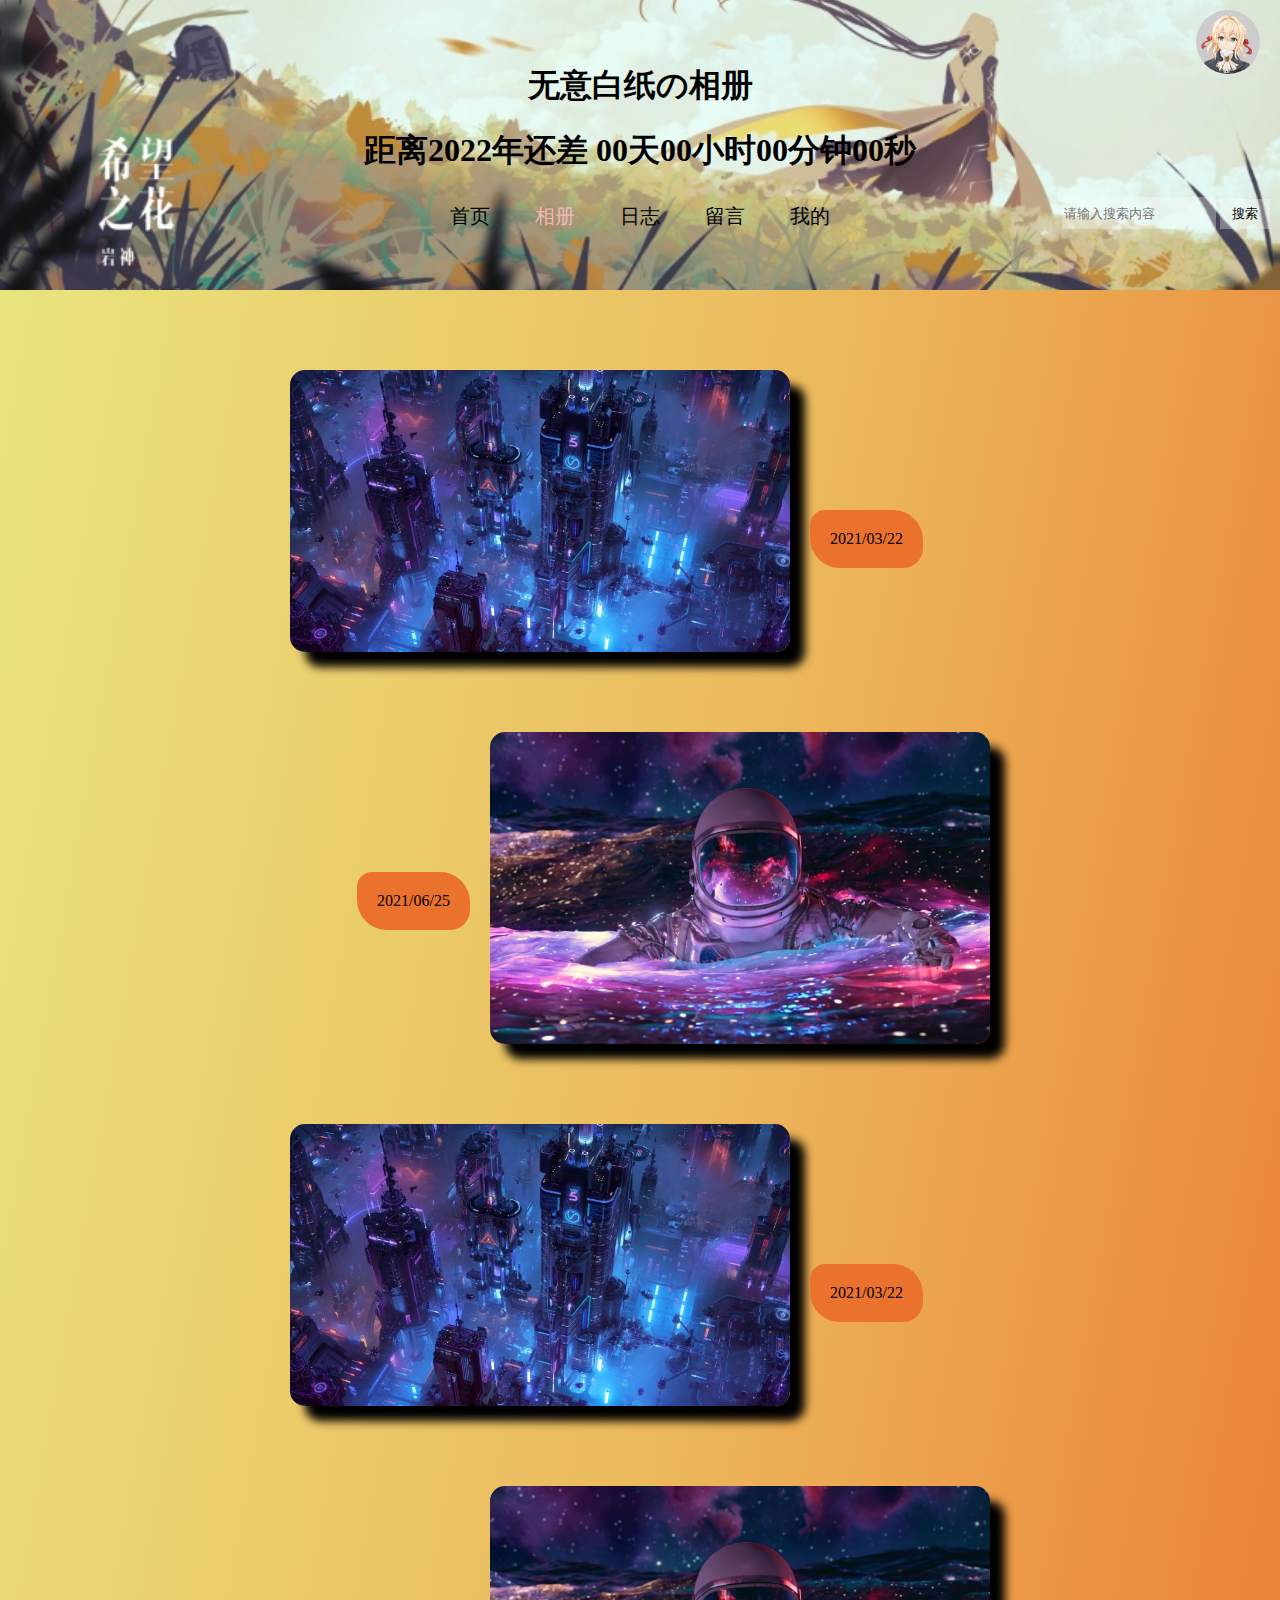
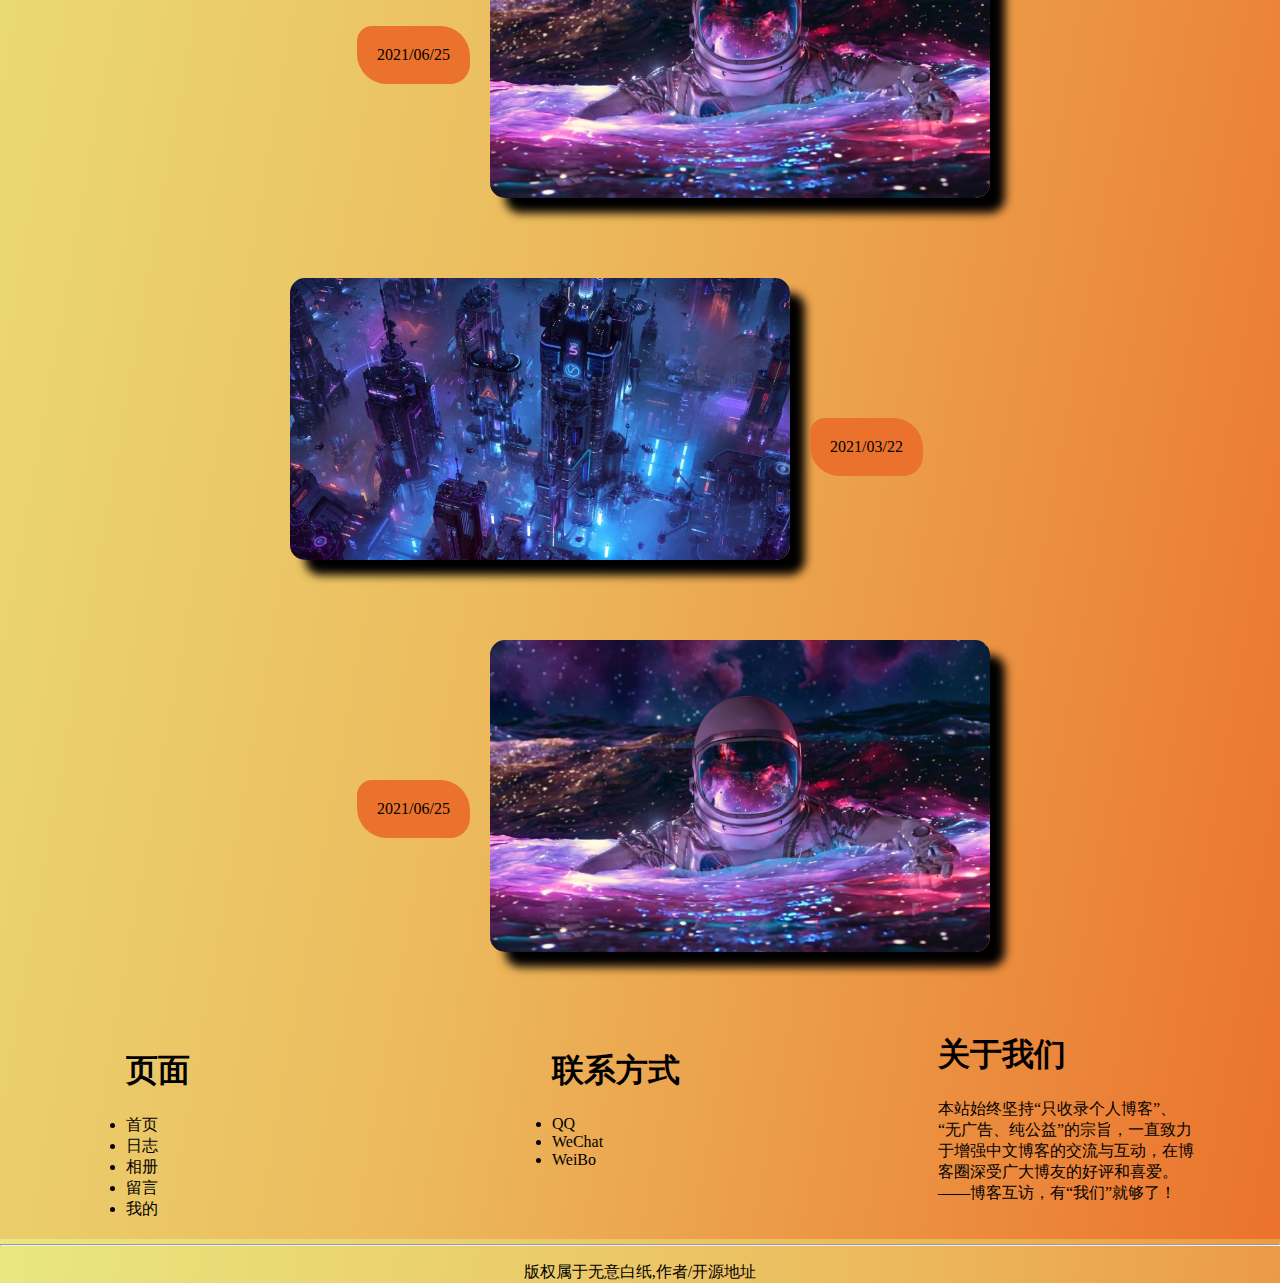
<file: HTML/img.html>
<!DOCTYPE html>
<html>
    <head>
        <meta charset="utf-8">
        <style type="text/css">
            @import url(../CSS/img.css);
        </style>
        <script src="../JavaScript/Time.js"></script>
        <title>我的相册</title>
    </head>
    <body>
        	<!--头文件-->
	<header>
		<a href="../HTML/users.html"><img class="Logo" src="../IMG/baizhi.ico" alt="Logo"></a>
		<h1 class="head_01">无意白纸の相册</h1>
		<div class="clear"></div>
		<!--超链接-->
		<h1 class="time">距离2022年还差 00天00小时00分钟00秒</h1>
		<div class="top">
			<a href="../HTML/index.html">首页</a>
			<a href="../HTML/img.html"><span class="in">相册</a>
			<a href="#">日志</a>
			<a href="./message.html">留言</a>
			<a href="../HTML/users.html">我的</a>
		</div>
		<div class="ss_box">
		<div class="ss">
			<form>
				<input class="sst" type="text" name="sec" placeholder="请输入搜索内容">
				<input class="sst_t" type="submit" value="搜索">
			</form>
		</div>
	</div>
	</header>
    <main>
        <div class="img_box">
            <div class="img_box1">
                <img src="../IMG/007ujkH0gy1gmqwt6wnuzj32yo1o0u10.jpg" alt="img">
                <p>2021/03/22</p>
            </div>
            <div class="img_box2">
                <img src="../IMG/60585221f2b0e6648a5d67536fa3059fd26266af.jpg" alt="img">
                <p>2021/06/25</p>
            </div>
            <div class="img_box1">
                <img src="../IMG/007ujkH0gy1gmqwt6wnuzj32yo1o0u10.jpg" alt="img">
                <p>2021/03/22</p>
            </div>
            <div class="img_box2">
                <img src="../IMG/60585221f2b0e6648a5d67536fa3059fd26266af.jpg" alt="img">
                <p>2021/06/25</p>
            </div>
            <div class="img_box1">
                <img src="../IMG/007ujkH0gy1gmqwt6wnuzj32yo1o0u10.jpg" alt="img">
                <p>2021/03/22</p>
            </div>
            <div class="img_box2">
                <img src="../IMG/60585221f2b0e6648a5d67536fa3059fd26266af.jpg" alt="img">
                <p>2021/06/25</p>
            </div>
        </div>
    </main>
    <footer>
		<div class="tt"></div>
		<div class="footer_box">
			<ul><h1>页面</h1>
				<li><a href="#">首页</a></li>
				<li><a href="#">日志</a></li>
				<li><a href="#">相册</a></li>
				<li><a href="#">留言</a></li>
				<li><a href="#">我的</a></li>
			</ul>
			<ul><h1>联系方式</h1>
				<li><a href="#">QQ</a></li>
				<li><a href="#">WeChat</a></li>
				<li><a href="#">WeiBo</a></li>
			</ul>
			<div class="footer_p">
			<h1>关于我们</h1>
			<p>
				本站始终坚持“只收录个人博客”、“无广告、纯公益”的宗旨，一直致力于增强中文博客的交流与互动，在博客圈深受广大博友的好评和喜爱。——博客互访，有“我们”就够了！
			</p>
		</div>
		</div>
		<hr>
		<div class="foot">
			<p>版权属于无意白纸,<a href="https://github.com/WuYiBaiZhi/">作者/开源地址</a></p>
		</div>
	</footer>
    </body>
</html>
</file>
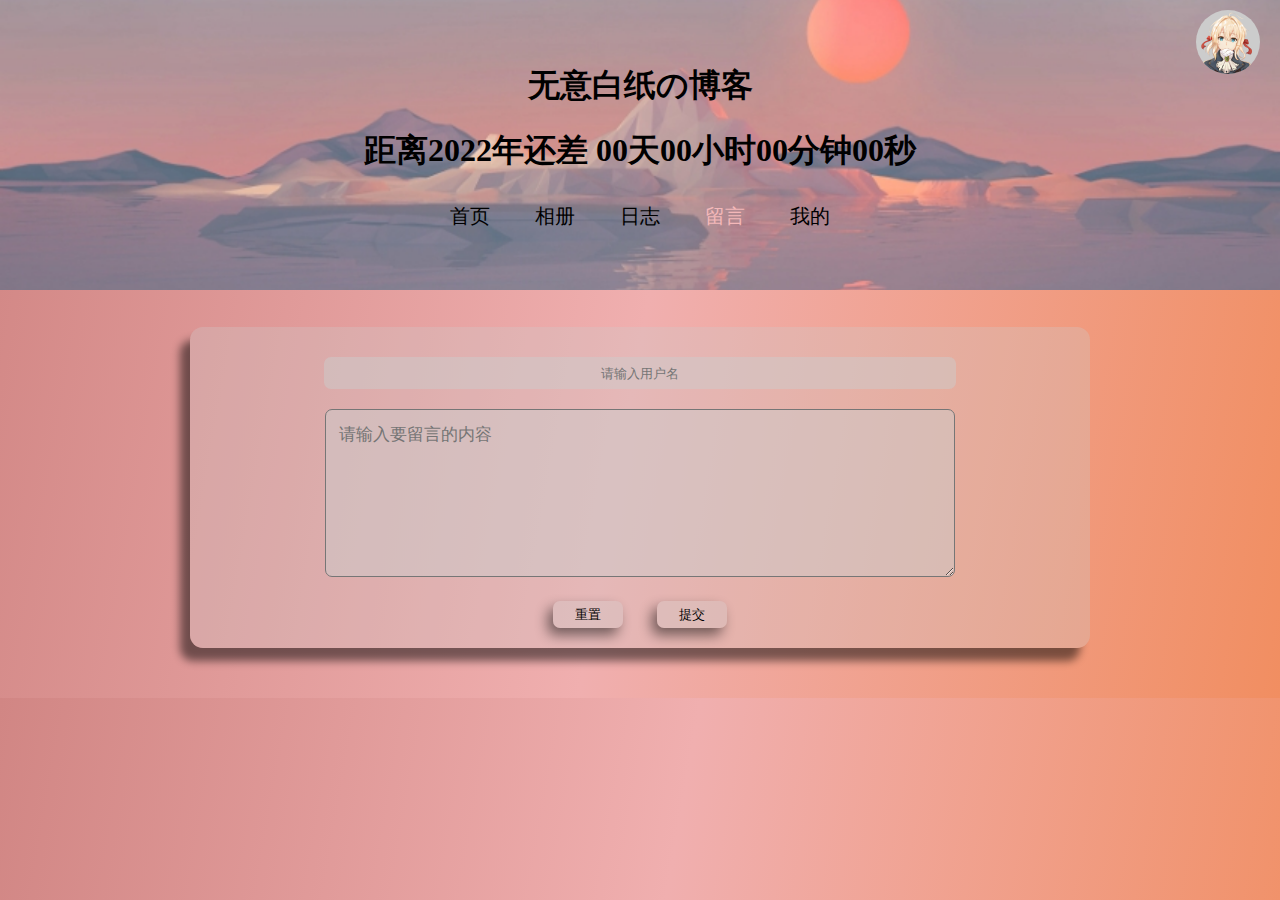
<file: HTML/message.html>
<!DOCTYPE html>
<html lang="en">
<head>
    <meta charset="UTF-8">
    <meta name="viewport" content="width=device-width, initial-scale=1.0">
    <title>Document</title>
    <style>
        @import url(../CSS/message.css);
    </style>
    <script src="../JavaScript/Time.js"></script>
    <script src="../JavaScript/message.js"></script>
</head>
<body>
    	<!--头文件-->
	<header>
		<a href="../HTML/users.html"><img class="Logo" src="../IMG/baizhi.ico" alt="Logo"></a>
		<h1 class="head_01">无意白纸の博客</h1>
		<div class="clear"></div>
		<!--超链接-->
		<h1 class="time">距离2022年还差 00天00小时00分钟00秒</h1>
		<div class="top">
			<a href="../HTML/index.html">首页</a>
			<a href="../HTML/img.html">相册</a>
			<a href="#">日志</a>
			<a href="./message.html"><span class="in">留言</span></a>
			<a href="../HTML/users.html">我的</a>
		</div>
	</header>
    <!-- 留言区域 -->
    <div id="content">
        <div class="userInputMessageBox">
            <form action="">
                <input type="text" id="inputUserName" name="inputUserName" placeholder="请输入用户名">
                <br>
                <textarea name="inputMessage" id="inputMessage" cols="30" rows="7" placeholder="请输入要留言的内容"></textarea>
                <br>
                <input type="reset" value="重置">
                <input id="upDataMessage" type="button" value="提交">
                <!-- <button id="upDataMessage">提交</button> -->
                <!-- <input type="submit" value="提交"> -->
            </form>
        </div>
        <div class="messagesBox">
        </div>
    </div>
    <!-- 页脚 -->
    <footer></footer>
</body>
</html>
</file>
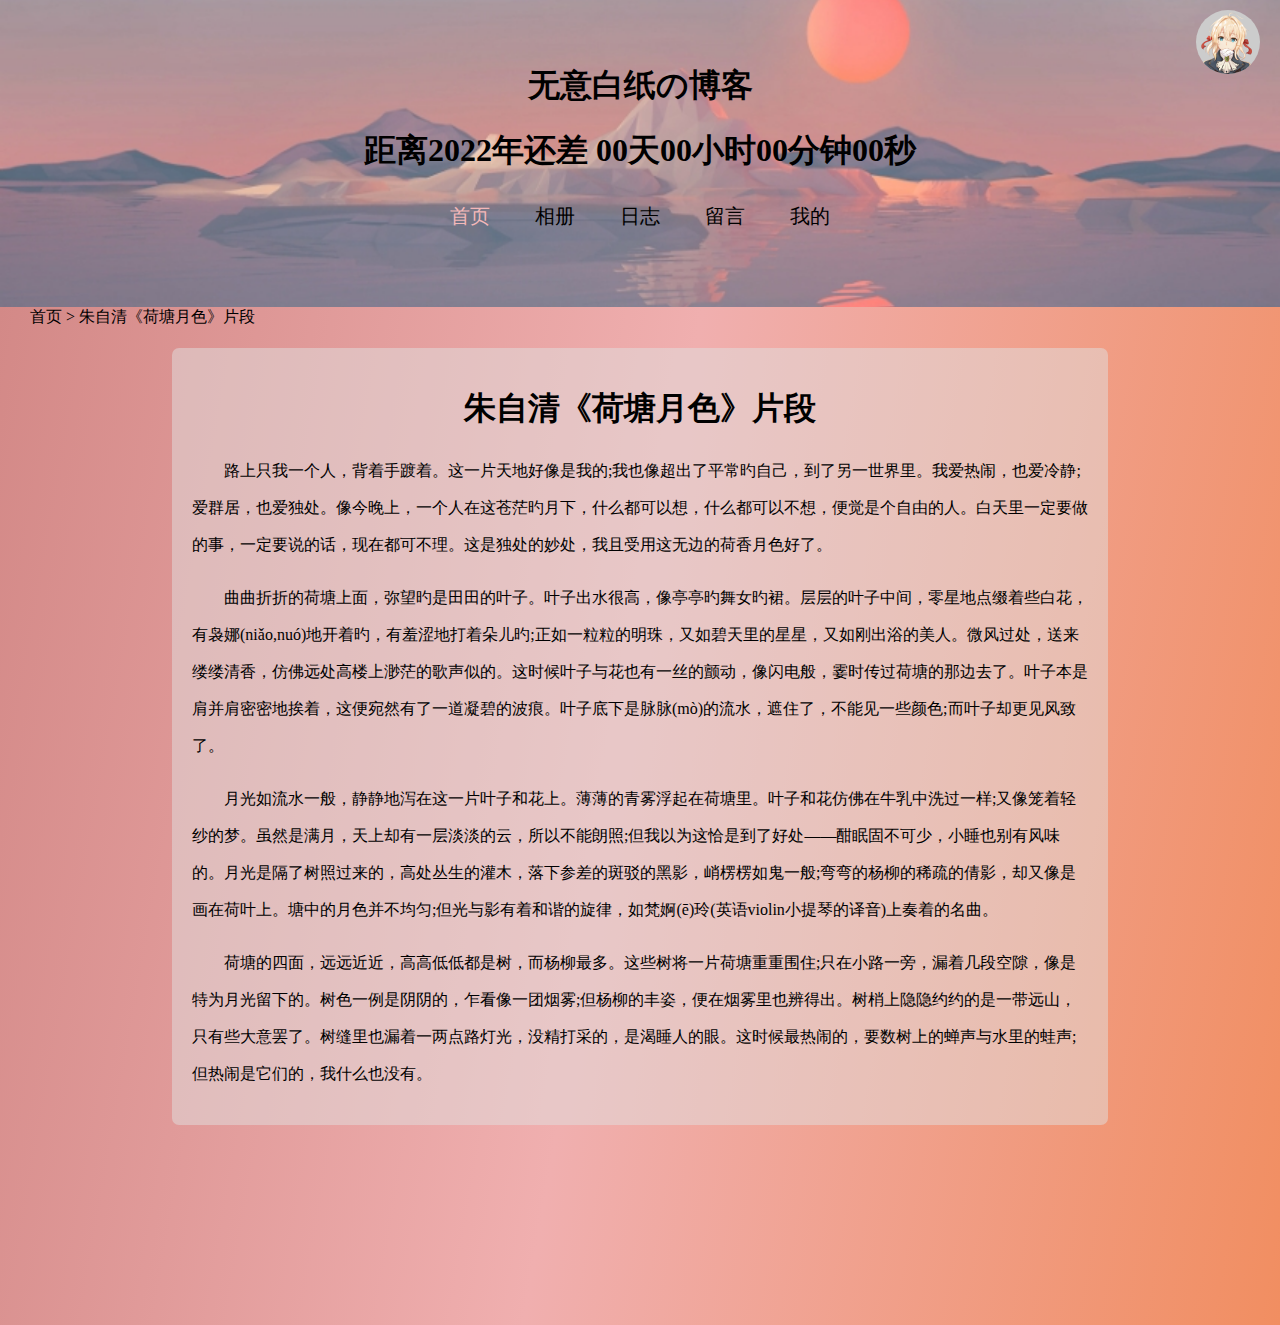
<file: HTML/news_01.html>
<!DOCTYPE html>
<html lang="en">
<head>
    <meta charset="UTF-8">
    <meta name="viewport" content="width=device-width, initial-scale=1.0">
    <title>Document</title>
    <style>
        @import url(../CSS/news.css);
    </style>
    <script src="../JavaScript/Time.js"></script>
</head>
<body>
        	<!--头文件-->
	<header>
		<a href="../HTML/users.html"><img class="Logo" src="../IMG/baizhi.ico" alt="Logo"></a>
		<h1 class="head_01">无意白纸の博客</h1>
		<div class="clear"></div>
		<!--超链接-->
		<h1 class="time">距离2022年还差 00天00小时00分钟00秒</h1>
		<div class="top">
			<a href="../HTML/index.html"><span class="in">首页</span></a>
			<a href="../HTML/img.html">相册</a>
			<a href="#">日志</a>
			<a href="./message.html">留言</a>
			<a href="../HTML/users.html">我的</a>
		</div>
	</header>
	<div class="clear"></div>
	<div id="content">
		<span><a href="../HTML/index.html">首页</a> > <a href="#">朱自清《荷塘月色》片段</a></span>
		<div id="content_news">
			<h1>朱自清《荷塘月色》片段</h1>
			<p>
				路上只我一个人，背着手踱着。这一片天地好像是我的;我也像超出了平常旳自己，到了另一世界里。我爱热闹，也爱冷静;爱群居，也爱独处。像今晚上，一个人在这苍茫旳月下，什么都可以想，什么都可以不想，便觉是个自由的人。白天里一定要做的事，一定要说的话，现在都可不理。这是独处的妙处，我且受用这无边的荷香月色好了。
			</p>
			<p>
				曲曲折折的荷塘上面，弥望旳是田田的叶子。叶子出水很高，像亭亭旳舞女旳裙。层层的叶子中间，零星地点缀着些白花，有袅娜(niǎo,nuó)地开着旳，有羞涩地打着朵儿旳;正如一粒粒的明珠，又如碧天里的星星，又如刚出浴的美人。微风过处，送来缕缕清香，仿佛远处高楼上渺茫的歌声似的。这时候叶子与花也有一丝的颤动，像闪电般，霎时传过荷塘的那边去了。叶子本是肩并肩密密地挨着，这便宛然有了一道凝碧的波痕。叶子底下是脉脉(mò)的流水，遮住了，不能见一些颜色;而叶子却更见风致了。
			</p>
			<p>
				月光如流水一般，静静地泻在这一片叶子和花上。薄薄的青雾浮起在荷塘里。叶子和花仿佛在牛乳中洗过一样;又像笼着轻纱的梦。虽然是满月，天上却有一层淡淡的云，所以不能朗照;但我以为这恰是到了好处——酣眠固不可少，小睡也别有风味的。月光是隔了树照过来的，高处丛生的灌木，落下参差的斑驳的黑影，峭楞楞如鬼一般;弯弯的杨柳的稀疏的倩影，却又像是画在荷叶上。塘中的月色并不均匀;但光与影有着和谐的旋律，如梵婀(ē)玲(英语violin小提琴的译音)上奏着的名曲。
			</p>
			<p>
				荷塘的四面，远远近近，高高低低都是树，而杨柳最多。这些树将一片荷塘重重围住;只在小路一旁，漏着几段空隙，像是特为月光留下的。树色一例是阴阴的，乍看像一团烟雾;但杨柳的丰姿，便在烟雾里也辨得出。树梢上隐隐约约的是一带远山，只有些大意罢了。树缝里也漏着一两点路灯光，没精打采的，是渴睡人的眼。这时候最热闹的，要数树上的蝉声与水里的蛙声;但热闹是它们的，我什么也没有。
			</p>
		</div>
	</div>
	<!-- 页脚 -->
    <footer></footer>
</body>
</html>
</file>
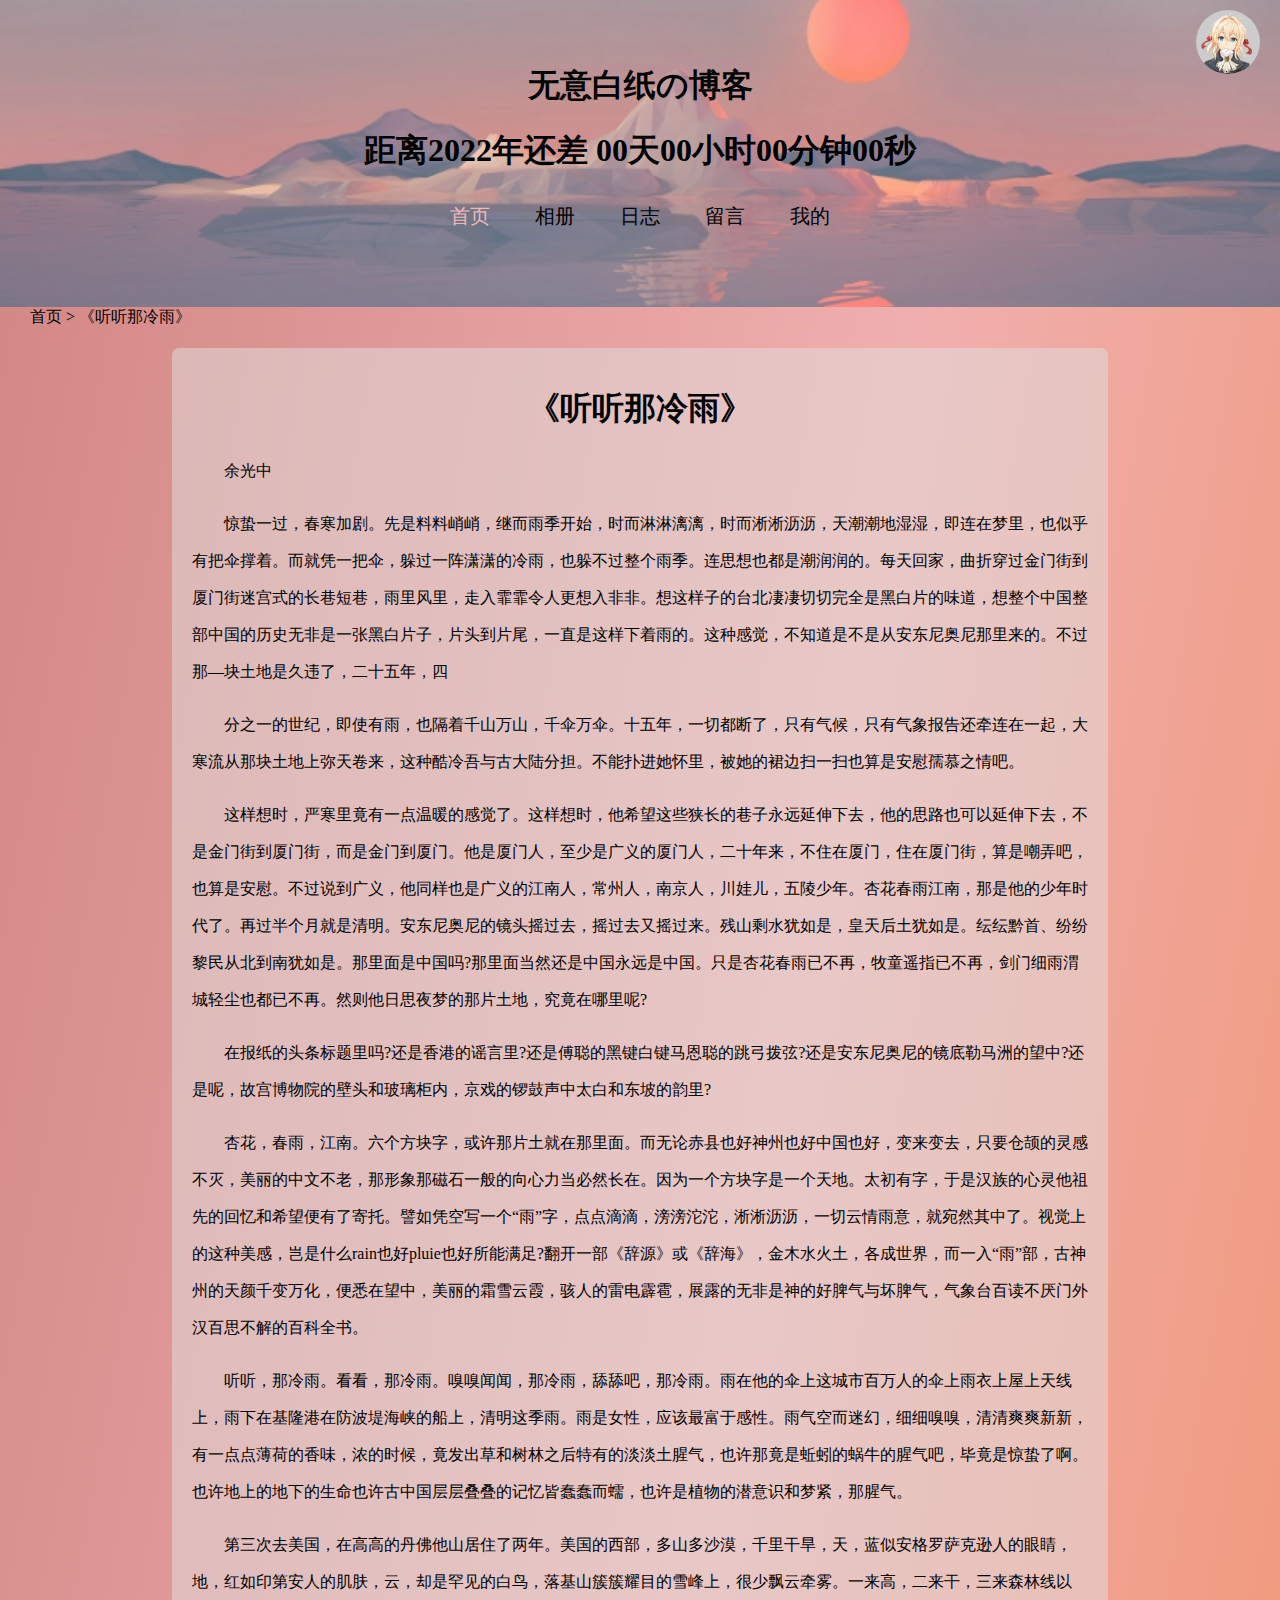
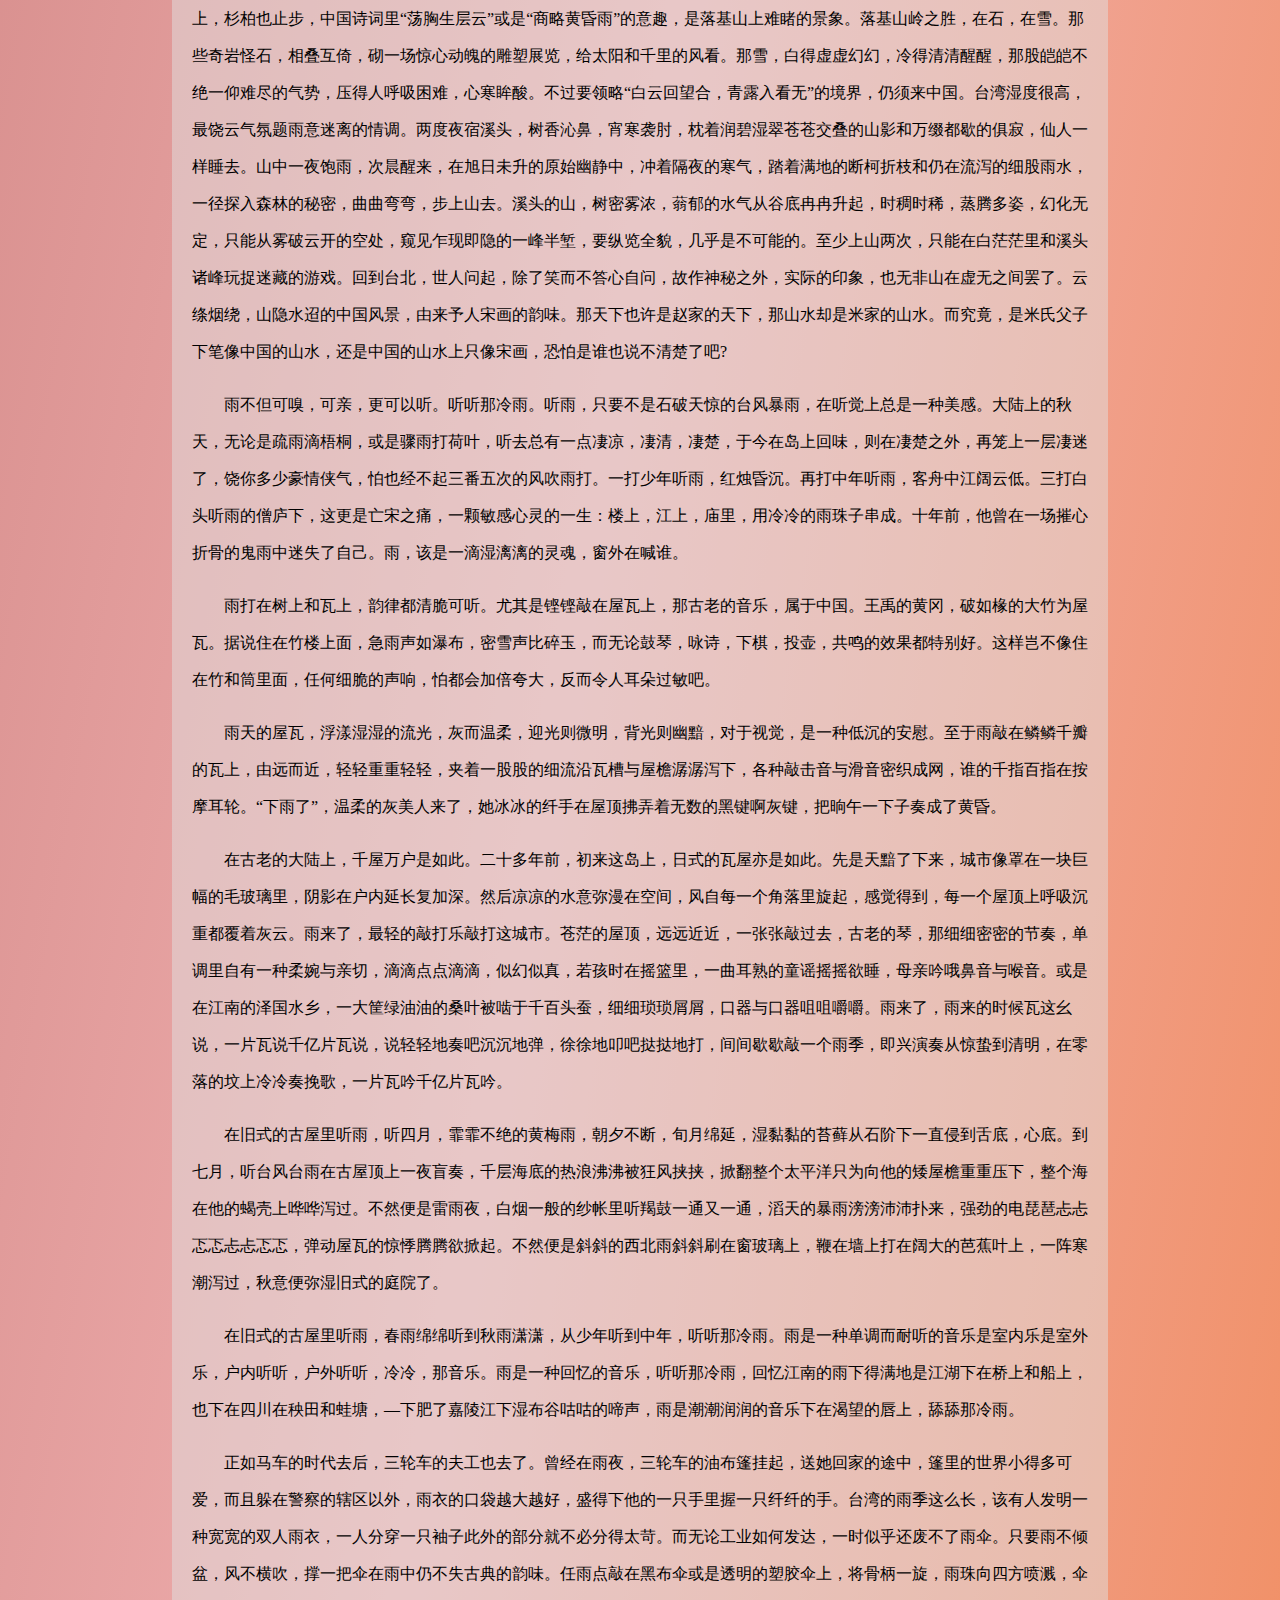
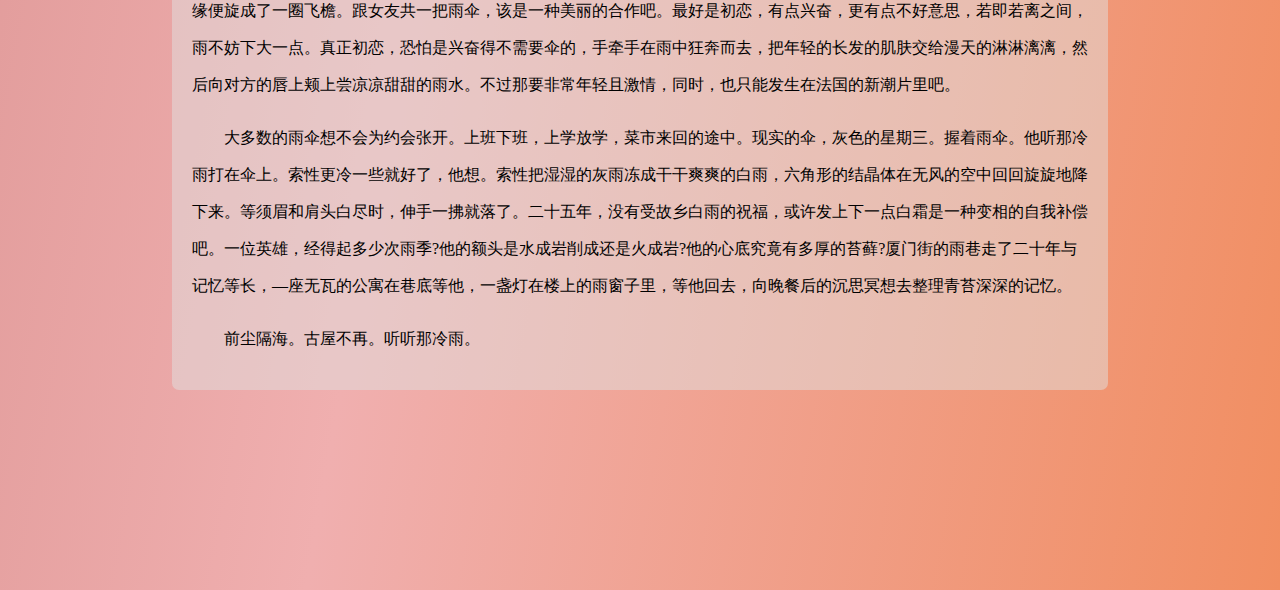
<file: HTML/news_02.html>
<!DOCTYPE html>
<html lang="en">
<head>
    <meta charset="UTF-8">
    <meta name="viewport" content="width=device-width, initial-scale=1.0">
    <title>Document</title>
    <style>
        @import url(../CSS/news.css);
    </style>
    <script src="../JavaScript/Time.js"></script>
</head>
<body>
        	<!--头文件-->
	<header>
		<a href="../HTML/users.html"><img class="Logo" src="../IMG/baizhi.ico" alt="Logo"></a>
		<h1 class="head_01">无意白纸の博客</h1>
		<div class="clear"></div>
		<!--超链接-->
		<h1 class="time">距离2022年还差 00天00小时00分钟00秒</h1>
		<div class="top">
			<a href="../HTML/index.html"><span class="in">首页</span></a>
			<a href="../HTML/img.html">相册</a>
			<a href="#">日志</a>
			<a href="./message.html">留言</a>
			<a href="../HTML/users.html">我的</a>
		</div>
	</header>
	<div class="clear"></div>
	<div id="content">
		<span><a href="../HTML/index.html">首页</a> > <a href="#">《听听那冷雨》</a></span>
		<div id="content_news">
			<h1>《听听那冷雨》</h1>
			<p>
				余光中
			</p>
			<p>
				惊蛰一过，春寒加剧。先是料料峭峭，继而雨季开始，时而淋淋漓漓，时而淅淅沥沥，天潮潮地湿湿，即连在梦里，也似乎有把伞撑着。而就凭一把伞，躲过一阵潇潇的冷雨，也躲不过整个雨季。连思想也都是潮润润的。每天回家，曲折穿过金门街到厦门街迷宫式的长巷短巷，雨里风里，走入霏霏令人更想入非非。想这样子的台北凄凄切切完全是黑白片的味道，想整个中国整部中国的历史无非是一张黑白片子，片头到片尾，一直是这样下着雨的。这种感觉，不知道是不是从安东尼奥尼那里来的。不过那—块土地是久违了，二十五年，四
			</p>
			<p>
				分之一的世纪，即使有雨，也隔着千山万山，千伞万伞。十五年，一切都断了，只有气候，只有气象报告还牵连在一起，大寒流从那块土地上弥天卷来，这种酷冷吾与古大陆分担。不能扑进她怀里，被她的裙边扫一扫也算是安慰孺慕之情吧。
			</p>
			<p>
				这样想时，严寒里竟有一点温暖的感觉了。这样想时，他希望这些狭长的巷子永远延伸下去，他的思路也可以延伸下去，不是金门街到厦门街，而是金门到厦门。他是厦门人，至少是广义的厦门人，二十年来，不住在厦门，住在厦门街，算是嘲弄吧，也算是安慰。不过说到广义，他同样也是广义的江南人，常州人，南京人，川娃儿，五陵少年。杏花春雨江南，那是他的少年时代了。再过半个月就是清明。安东尼奥尼的镜头摇过去，摇过去又摇过来。残山剩水犹如是，皇天后土犹如是。纭纭黔首、纷纷黎民从北到南犹如是。那里面是中国吗?那里面当然还是中国永远是中国。只是杏花春雨已不再，牧童遥指已不再，剑门细雨渭城轻尘也都已不再。然则他日思夜梦的那片土地，究竟在哪里呢?
			</p>
			<p>
				在报纸的头条标题里吗?还是香港的谣言里?还是傅聪的黑键白键马恩聪的跳弓拨弦?还是安东尼奥尼的镜底勒马洲的望中?还是呢，故宫博物院的壁头和玻璃柜内，京戏的锣鼓声中太白和东坡的韵里?
			</p>
			<p>
				杏花，春雨，江南。六个方块字，或许那片土就在那里面。而无论赤县也好神州也好中国也好，变来变去，只要仓颉的灵感不灭，美丽的中文不老，那形象那磁石一般的向心力当必然长在。因为一个方块字是一个天地。太初有字，于是汉族的心灵他祖先的回忆和希望便有了寄托。譬如凭空写一个“雨”字，点点滴滴，滂滂沱沱，淅淅沥沥，一切云情雨意，就宛然其中了。视觉上的这种美感，岂是什么rain也好pluie也好所能满足?翻开一部《辞源》或《辞海》，金木水火土，各成世界，而一入“雨”部，古神州的天颜千变万化，便悉在望中，美丽的霜雪云霞，骇人的雷电霹雹，展露的无非是神的好脾气与坏脾气，气象台百读不厌门外汉百思不解的百科全书。
			</p>
			<p>
				听听，那冷雨。看看，那冷雨。嗅嗅闻闻，那冷雨，舔舔吧，那冷雨。雨在他的伞上这城市百万人的伞上雨衣上屋上天线上，雨下在基隆港在防波堤海峡的船上，清明这季雨。雨是女性，应该最富于感性。雨气空而迷幻，细细嗅嗅，清清爽爽新新，有一点点薄荷的香味，浓的时候，竟发出草和树林之后特有的淡淡土腥气，也许那竟是蚯蚓的蜗牛的腥气吧，毕竟是惊蛰了啊。也许地上的地下的生命也许古中国层层叠叠的记忆皆蠢蠢而蠕，也许是植物的潜意识和梦紧，那腥气。
			</p>
			<p>
				第三次去美国，在高高的丹佛他山居住了两年。美国的西部，多山多沙漠，千里干旱，天，蓝似安格罗萨克逊人的眼睛，地，红如印第安人的肌肤，云，却是罕见的白鸟，落基山簇簇耀目的雪峰上，很少飘云牵雾。一来高，二来干，三来森林线以上，杉柏也止步，中国诗词里“荡胸生层云”或是“商略黄昏雨”的意趣，是落基山上难睹的景象。落基山岭之胜，在石，在雪。那些奇岩怪石，相叠互倚，砌一场惊心动魄的雕塑展览，给太阳和千里的风看。那雪，白得虚虚幻幻，冷得清清醒醒，那股皑皑不绝一仰难尽的气势，压得人呼吸困难，心寒眸酸。不过要领略“白云回望合，青露入看无”的境界，仍须来中国。台湾湿度很高，最饶云气氛题雨意迷离的情调。两度夜宿溪头，树香沁鼻，宵寒袭肘，枕着润碧湿翠苍苍交叠的山影和万缀都歇的俱寂，仙人一样睡去。山中一夜饱雨，次晨醒来，在旭日未升的原始幽静中，冲着隔夜的寒气，踏着满地的断柯折枝和仍在流泻的细股雨水，一径探入森林的秘密，曲曲弯弯，步上山去。溪头的山，树密雾浓，蓊郁的水气从谷底冉冉升起，时稠时稀，蒸腾多姿，幻化无定，只能从雾破云开的空处，窥见乍现即隐的一峰半堑，要纵览全貌，几乎是不可能的。至少上山两次，只能在白茫茫里和溪头诸峰玩捉迷藏的游戏。回到台北，世人问起，除了笑而不答心自问，故作神秘之外，实际的印象，也无非山在虚无之间罢了。云绦烟绕，山隐水迢的中国风景，由来予人宋画的韵味。那天下也许是赵家的天下，那山水却是米家的山水。而究竟，是米氏父子下笔像中国的山水，还是中国的山水上只像宋画，恐怕是谁也说不清楚了吧?
			</p>
			<p>
				雨不但可嗅，可亲，更可以听。听听那冷雨。听雨，只要不是石破天惊的台风暴雨，在听觉上总是一种美感。大陆上的秋天，无论是疏雨滴梧桐，或是骤雨打荷叶，听去总有一点凄凉，凄清，凄楚，于今在岛上回味，则在凄楚之外，再笼上一层凄迷了，饶你多少豪情侠气，怕也经不起三番五次的风吹雨打。一打少年听雨，红烛昏沉。再打中年听雨，客舟中江阔云低。三打白头听雨的僧庐下，这更是亡宋之痛，一颗敏感心灵的一生：楼上，江上，庙里，用冷冷的雨珠子串成。十年前，他曾在一场摧心折骨的鬼雨中迷失了自己。雨，该是一滴湿漓漓的灵魂，窗外在喊谁。
			</p>
			<p>
				雨打在树上和瓦上，韵律都清脆可听。尤其是铿铿敲在屋瓦上，那古老的音乐，属于中国。王禹的黄冈，破如椽的大竹为屋瓦。据说住在竹楼上面，急雨声如瀑布，密雪声比碎玉，而无论鼓琴，咏诗，下棋，投壶，共鸣的效果都特别好。这样岂不像住在竹和筒里面，任何细脆的声响，怕都会加倍夸大，反而令人耳朵过敏吧。
			</p>
			<p>
				雨天的屋瓦，浮漾湿湿的流光，灰而温柔，迎光则微明，背光则幽黯，对于视觉，是一种低沉的安慰。至于雨敲在鳞鳞千瓣的瓦上，由远而近，轻轻重重轻轻，夹着一股股的细流沿瓦槽与屋檐潺潺泻下，各种敲击音与滑音密织成网，谁的千指百指在按摩耳轮。“下雨了”，温柔的灰美人来了，她冰冰的纤手在屋顶拂弄着无数的黑键啊灰键，把晌午一下子奏成了黄昏。
			</p>
			<p>
				在古老的大陆上，千屋万户是如此。二十多年前，初来这岛上，日式的瓦屋亦是如此。先是天黯了下来，城市像罩在一块巨幅的毛玻璃里，阴影在户内延长复加深。然后凉凉的水意弥漫在空间，风自每一个角落里旋起，感觉得到，每一个屋顶上呼吸沉重都覆着灰云。雨来了，最轻的敲打乐敲打这城市。苍茫的屋顶，远远近近，一张张敲过去，古老的琴，那细细密密的节奏，单调里自有一种柔婉与亲切，滴滴点点滴滴，似幻似真，若孩时在摇篮里，一曲耳熟的童谣摇摇欲睡，母亲吟哦鼻音与喉音。或是在江南的泽国水乡，一大筐绿油油的桑叶被啮于千百头蚕，细细琐琐屑屑，口器与口器咀咀嚼嚼。雨来了，雨来的时候瓦这幺说，一片瓦说千亿片瓦说，说轻轻地奏吧沉沉地弹，徐徐地叩吧挞挞地打，间间歇歇敲一个雨季，即兴演奏从惊蛰到清明，在零落的坟上冷冷奏挽歌，一片瓦吟千亿片瓦吟。
			</p>
			<p>
				在旧式的古屋里听雨，听四月，霏霏不绝的黄梅雨，朝夕不断，旬月绵延，湿黏黏的苔藓从石阶下一直侵到舌底，心底。到七月，听台风台雨在古屋顶上一夜盲奏，千层海底的热浪沸沸被狂风挟挟，掀翻整个太平洋只为向他的矮屋檐重重压下，整个海在他的蝎壳上哗哗泻过。不然便是雷雨夜，白烟一般的纱帐里听羯鼓一通又一通，滔天的暴雨滂滂沛沛扑来，强劲的电琵琶忐忐忑忑忐忐忑忑，弹动屋瓦的惊悸腾腾欲掀起。不然便是斜斜的西北雨斜斜刷在窗玻璃上，鞭在墙上打在阔大的芭蕉叶上，一阵寒潮泻过，秋意便弥湿旧式的庭院了。
			</p>
			<p>
				在旧式的古屋里听雨，春雨绵绵听到秋雨潇潇，从少年听到中年，听听那冷雨。雨是一种单调而耐听的音乐是室内乐是室外乐，户内听听，户外听听，冷冷，那音乐。雨是一种回忆的音乐，听听那冷雨，回忆江南的雨下得满地是江湖下在桥上和船上，也下在四川在秧田和蛙塘，—下肥了嘉陵江下湿布谷咕咕的啼声，雨是潮潮润润的音乐下在渴望的唇上，舔舔那冷雨。
			</p>
			<p>
				正如马车的时代去后，三轮车的夫工也去了。曾经在雨夜，三轮车的油布篷挂起，送她回家的途中，篷里的世界小得多可爱，而且躲在警察的辖区以外，雨衣的口袋越大越好，盛得下他的一只手里握一只纤纤的手。台湾的雨季这么长，该有人发明一种宽宽的双人雨衣，一人分穿一只袖子此外的部分就不必分得太苛。而无论工业如何发达，一时似乎还废不了雨伞。只要雨不倾盆，风不横吹，撑一把伞在雨中仍不失古典的韵味。任雨点敲在黑布伞或是透明的塑胶伞上，将骨柄一旋，雨珠向四方喷溅，伞缘便旋成了一圈飞檐。跟女友共一把雨伞，该是一种美丽的合作吧。最好是初恋，有点兴奋，更有点不好意思，若即若离之间，雨不妨下大一点。真正初恋，恐怕是兴奋得不需要伞的，手牵手在雨中狂奔而去，把年轻的长发的肌肤交给漫天的淋淋漓漓，然后向对方的唇上颊上尝凉凉甜甜的雨水。不过那要非常年轻且激情，同时，也只能发生在法国的新潮片里吧。
			</p>
			<p>
				大多数的雨伞想不会为约会张开。上班下班，上学放学，菜市来回的途中。现实的伞，灰色的星期三。握着雨伞。他听那冷雨打在伞上。索性更冷一些就好了，他想。索性把湿湿的灰雨冻成干干爽爽的白雨，六角形的结晶体在无风的空中回回旋旋地降下来。等须眉和肩头白尽时，伸手一拂就落了。二十五年，没有受故乡白雨的祝福，或许发上下一点白霜是一种变相的自我补偿吧。一位英雄，经得起多少次雨季?他的额头是水成岩削成还是火成岩?他的心底究竟有多厚的苔藓?厦门街的雨巷走了二十年与记忆等长，—座无瓦的公寓在巷底等他，一盏灯在楼上的雨窗子里，等他回去，向晚餐后的沉思冥想去整理青苔深深的记忆。
			</p>
			<p>
				前尘隔海。古屋不再。听听那冷雨。
			</p>
		</div>
	</div>
	<!-- 页脚 -->
    <footer></footer>
</body>
</html>
</file>
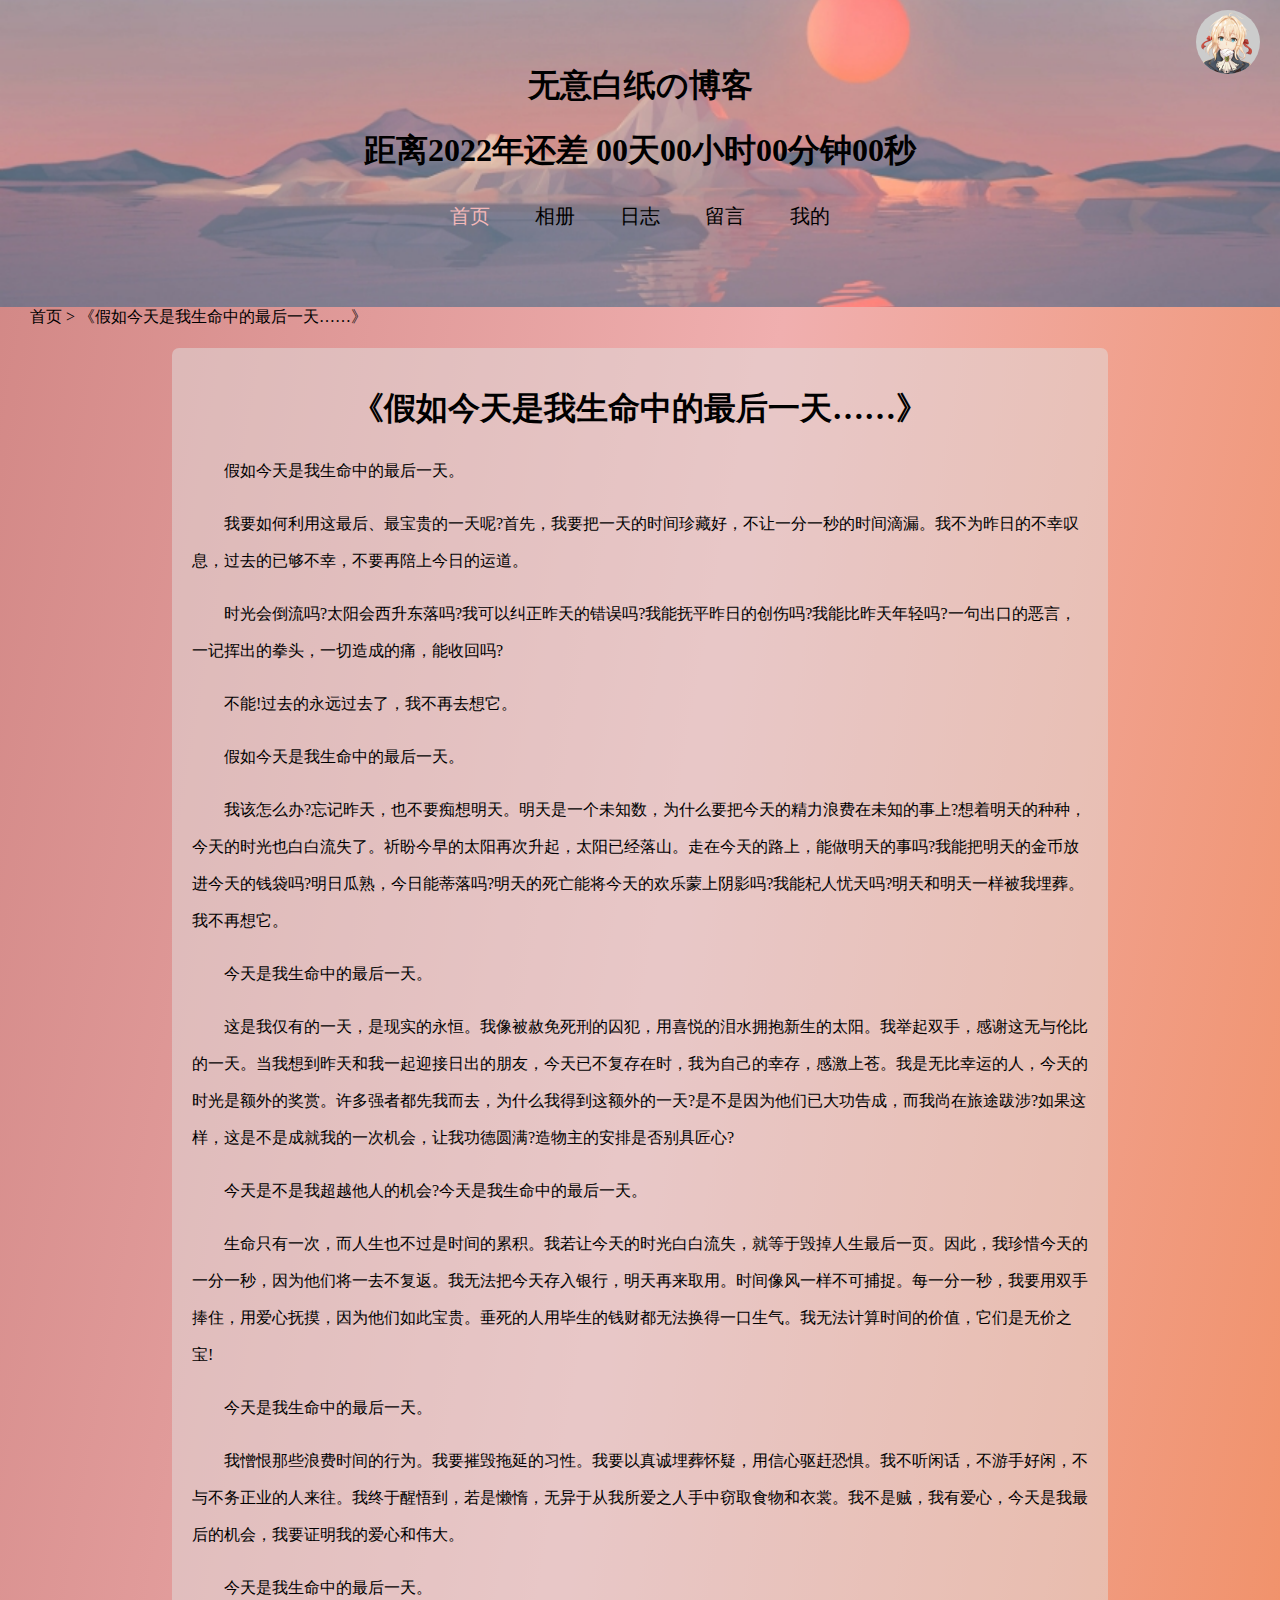
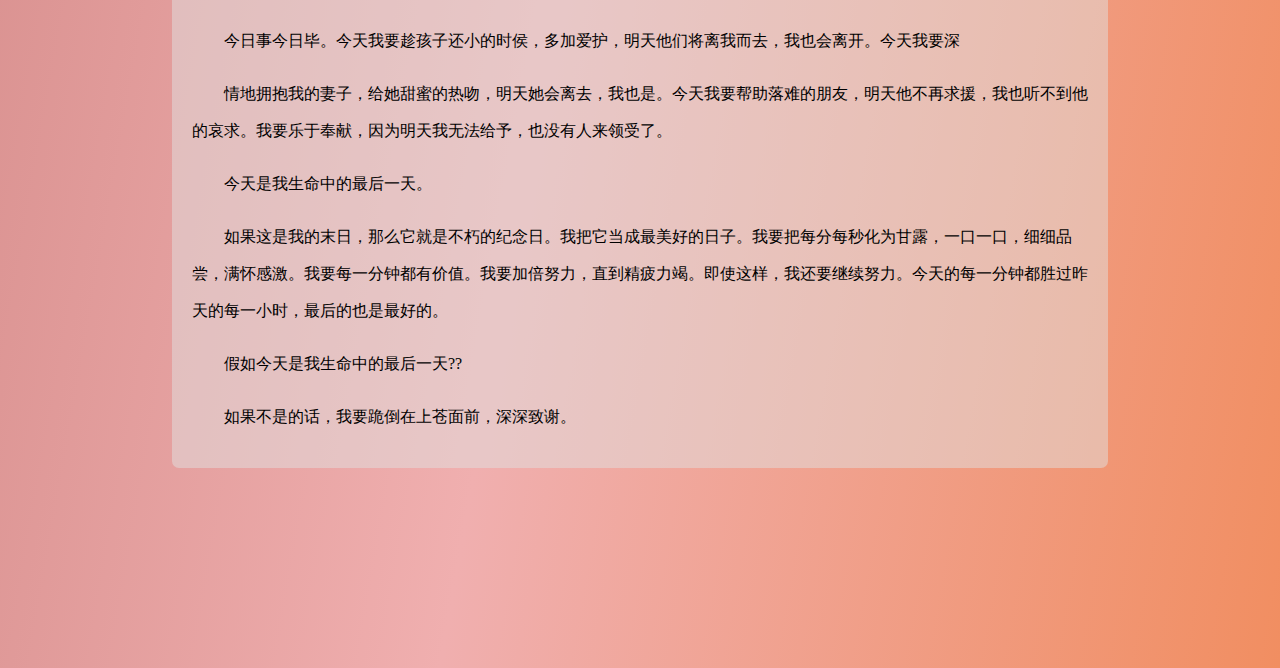
<file: HTML/news_03.html>
<!DOCTYPE html>
<html lang="en">
<head>
    <meta charset="UTF-8">
    <meta name="viewport" content="width=device-width, initial-scale=1.0">
    <title>Document</title>
    <style>
        @import url(../CSS/news.css);
    </style>
    <script src="../JavaScript/Time.js"></script>
</head>
<body>
        	<!--头文件-->
	<header>
		<a href="../HTML/users.html"><img class="Logo" src="../IMG/baizhi.ico" alt="Logo"></a>
		<h1 class="head_01">无意白纸の博客</h1>
		<div class="clear"></div>
		<!--超链接-->
		<h1 class="time">距离2022年还差 00天00小时00分钟00秒</h1>
		<div class="top">
			<a href="../HTML/index.html"><span class="in">首页</span></a>
			<a href="../HTML/img.html">相册</a>
			<a href="#">日志</a>
			<a href="./message.html">留言</a>
			<a href="../HTML/users.html">我的</a>
		</div>
	</header>
	<div class="clear"></div>
	<div id="content">
		<span><a href="../HTML/index.html">首页</a> > <a href="#">《假如今天是我生命中的最后一天……》</a></span>
		<div id="content_news">
			<h1>《假如今天是我生命中的最后一天……》</h1>
			<p>
				假如今天是我生命中的最后一天。
			</p>
			<p>
				我要如何利用这最后、最宝贵的一天呢?首先，我要把一天的时间珍藏好，不让一分一秒的时间滴漏。我不为昨日的不幸叹息，过去的已够不幸，不要再陪上今日的运道。
			</p>
			<p>
				时光会倒流吗?太阳会西升东落吗?我可以纠正昨天的错误吗?我能抚平昨日的创伤吗?我能比昨天年轻吗?一句出口的恶言，一记挥出的拳头，一切造成的痛，能收回吗?
			</p>
			<p>
				不能!过去的永远过去了，我不再去想它。
			</p>
			<p>
				假如今天是我生命中的最后一天。
			</p>
			<p>
				我该怎么办?忘记昨天，也不要痴想明天。明天是一个未知数，为什么要把今天的精力浪费在未知的事上?想着明天的种种，今天的时光也白白流失了。祈盼今早的太阳再次升起，太阳已经落山。走在今天的路上，能做明天的事吗?我能把明天的金币放进今天的钱袋吗?明日瓜熟，今日能蒂落吗?明天的死亡能将今天的欢乐蒙上阴影吗?我能杞人忧天吗?明天和明天一样被我埋葬。我不再想它。
			</p>
			<p>
				今天是我生命中的最后一天。
			</p>
			<p>
				这是我仅有的一天，是现实的永恒。我像被赦免死刑的囚犯，用喜悦的泪水拥抱新生的太阳。我举起双手，感谢这无与伦比的一天。当我想到昨天和我一起迎接日出的朋友，今天已不复存在时，我为自己的幸存，感激上苍。我是无比幸运的人，今天的时光是额外的奖赏。许多强者都先我而去，为什么我得到这额外的一天?是不是因为他们已大功告成，而我尚在旅途跋涉?如果这样，这是不是成就我的一次机会，让我功德圆满?造物主的安排是否别具匠心?
			</p>
			<p>
				今天是不是我超越他人的机会?今天是我生命中的最后一天。
			</p>
			<p>
				生命只有一次，而人生也不过是时间的累积。我若让今天的时光白白流失，就等于毁掉人生最后一页。因此，我珍惜今天的一分一秒，因为他们将一去不复返。我无法把今天存入银行，明天再来取用。时间像风一样不可捕捉。每一分一秒，我要用双手捧住，用爱心抚摸，因为他们如此宝贵。垂死的人用毕生的钱财都无法换得一口生气。我无法计算时间的价值，它们是无价之宝!
			</p>
			<p>
				今天是我生命中的最后一天。
			</p>
			<p>
				我憎恨那些浪费时间的行为。我要摧毁拖延的习性。我要以真诚埋葬怀疑，用信心驱赶恐惧。我不听闲话，不游手好闲，不与不务正业的人来往。我终于醒悟到，若是懒惰，无异于从我所爱之人手中窃取食物和衣裳。我不是贼，我有爱心，今天是我最后的机会，我要证明我的爱心和伟大。
			</p>
			<p>
				今天是我生命中的最后一天。
			</p>
			<p>
				今日事今日毕。今天我要趁孩子还小的时侯，多加爱护，明天他们将离我而去，我也会离开。今天我要深
			</p>
			<p>
				情地拥抱我的妻子，给她甜蜜的热吻，明天她会离去，我也是。今天我要帮助落难的朋友，明天他不再求援，我也听不到他的哀求。我要乐于奉献，因为明天我无法给予，也没有人来领受了。
			</p>
			<p>
				今天是我生命中的最后一天。
			</p>
			<p>
				如果这是我的末日，那么它就是不朽的纪念日。我把它当成最美好的日子。我要把每分每秒化为甘露，一口一口，细细品尝，满怀感激。我要每一分钟都有价值。我要加倍努力，直到精疲力竭。即使这样，我还要继续努力。今天的每一分钟都胜过昨天的每一小时，最后的也是最好的。
			</p>
			<p>
				假如今天是我生命中的最后一天??
			</p>
			<p>
				如果不是的话，我要跪倒在上苍面前，深深致谢。
			</p>
		</div>
	</div>
	<!-- 页脚 -->
    <footer></footer>
</body>
</html>
</file>
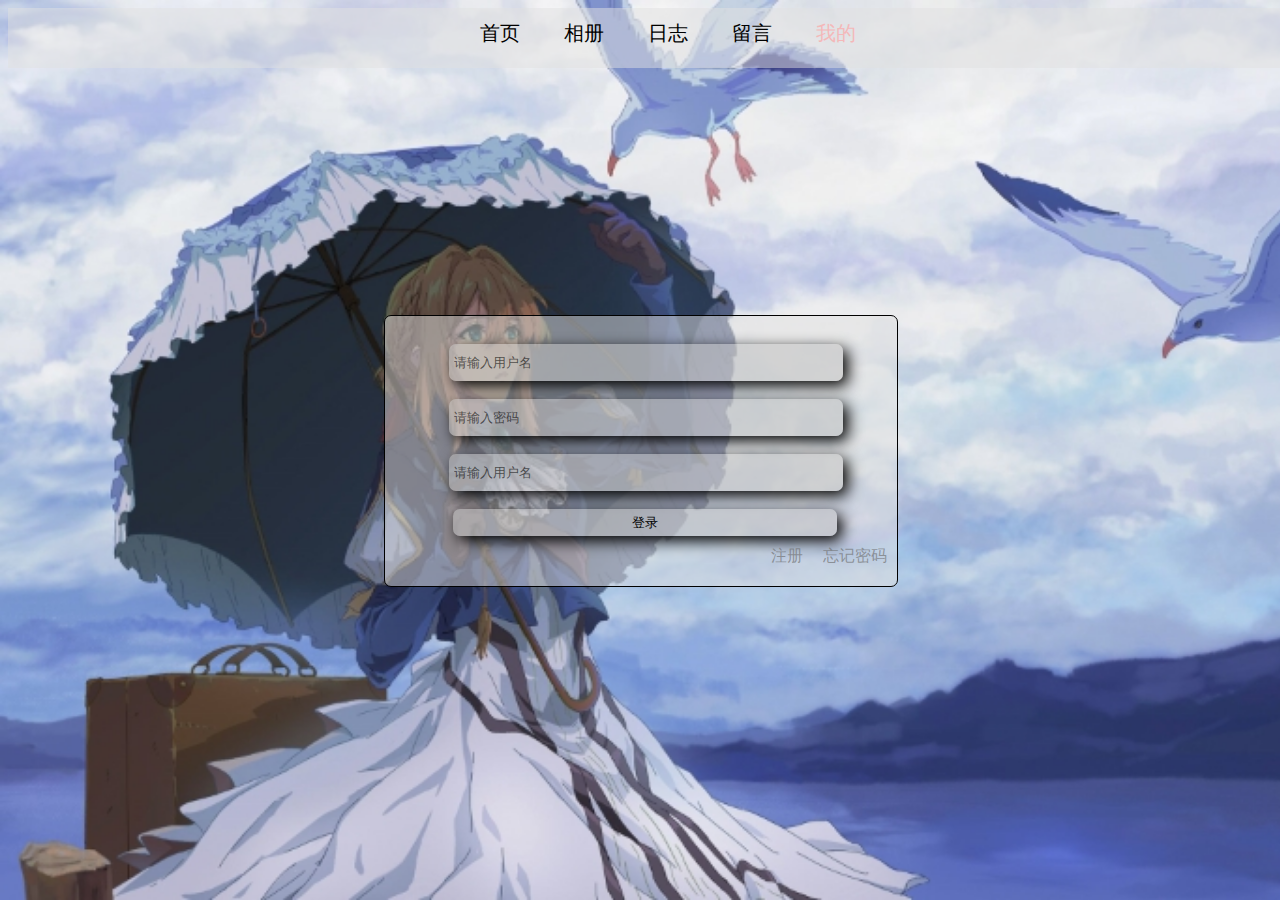
<file: HTML/users.html>
<!DOCTYPE html>
<html>
<head>
<meta charset="utf-8">
<style type="text/css">
@import url("../CSS/users.css");
</style>
<title>用户登录</title>
</head>
<body>
    <div class="mohu"></div>
    <div class="top">
        <a href="../HTML/index.html">首页</a>
        <a href="#">相册</a>
        <a href="#">日志</a>
        <a href="./message.html">留言</a>
        <a href="../HTML/users.html"><span class="in">我的</span></a>
    </div>
    <div class="users">
        <div class="pic">
            <form class="logo">
                <input type="text" name="users" id="users" placeholder="请输入用户名">
                <input type="password" name="password" id="password" placeholder="请输入密码">
                <input type="email" name="email" id="email" placeholder="请输入用户名">
                <input class="on" type="submit" value="登录">
            </form>
            <div class="a">
                <a href="#">注册</a><a href="#">忘记密码</a>
            </div>
        </div>
    </div>
</body>
</html>
</file>
